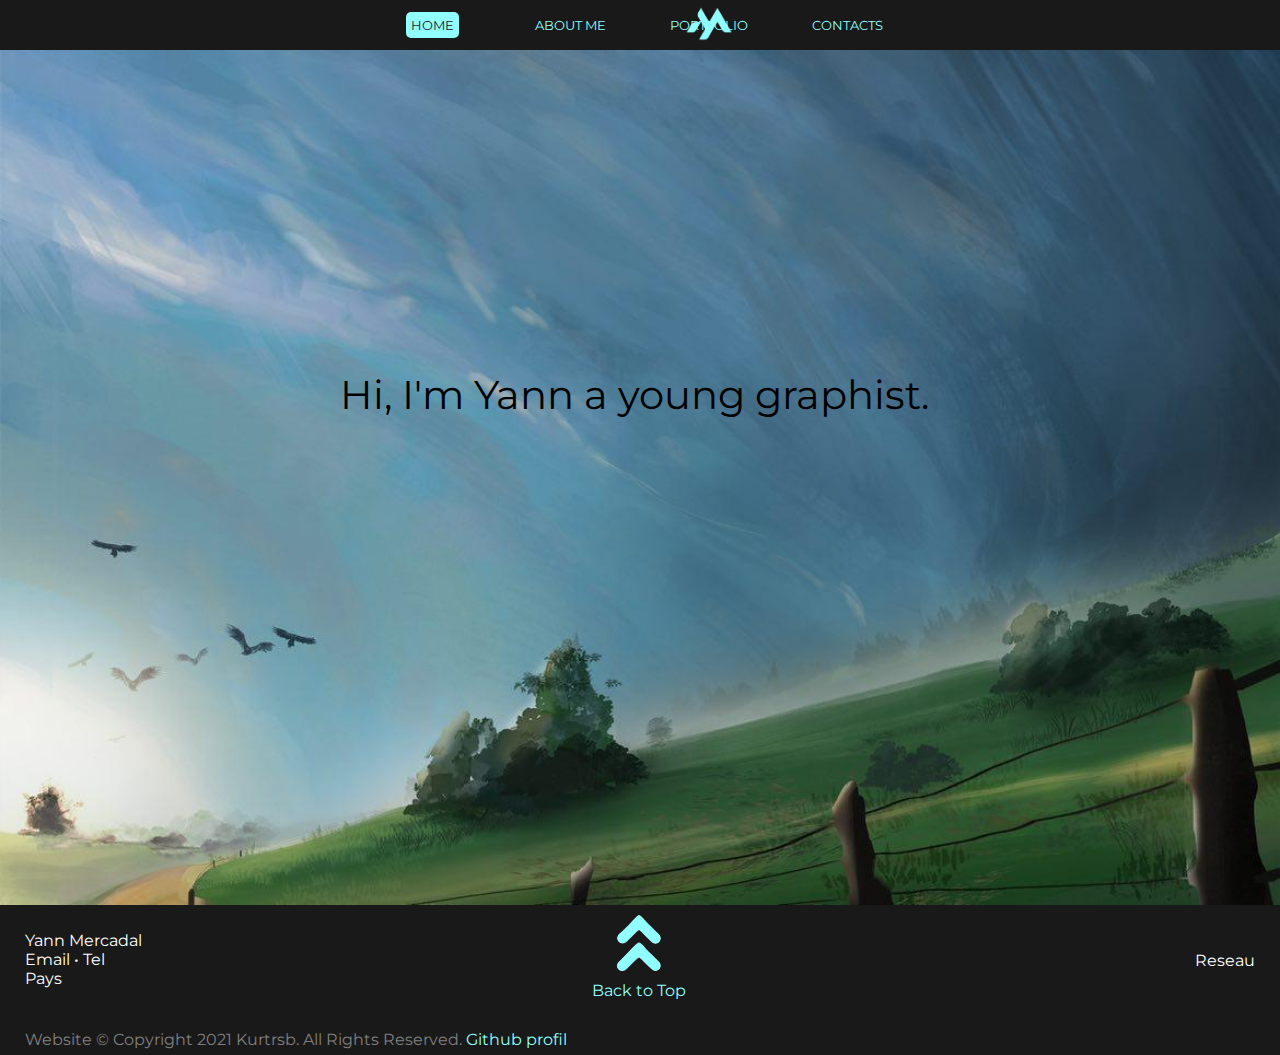
<file: index.html>
<!DOCTYPE html>
<html lang="en">
<head>
    <meta charset="UTF-8">
    <meta http-equiv="X-UA-Compatible" content="IE=edge">
    <meta name="viewport" content="width=device-width, initial-scale=1.0">
    <link rel="stylesheet" href="./css/style.css">
    <link rel="preconnect" href="https://fonts.googleapis.com">
    <link rel="preconnect" href="https://fonts.gstatic.com" crossorigin>
    <link href="https://fonts.googleapis.com/css2?family=Montserrat:wght@500&display=swap" rel="stylesheet">
    <link href="https://fonts.googleapis.com/css2?family=Montserrat:wght@400;500&display=swap" rel="stylesheet">
    <link rel="icon" href="./image/logo.jpg" type="image/icon">
    <title>Yann Mercadal Portfolio</title>
</head>
<body>
    <nav id="top">

        <div class="nav-body">
            <ul>
                <li class="nav-item"> <a class="active-link" href="./index.html"> HOME </a></li>
                <li class="nav-item"><a href="./aboutme.html">ABOUT ME </a></li>
                <li class="nav-logo"> <a href="./index.html"><img class="nav-img" src="./image/logo.png" alt=""></a> </li>
                <li class="nav-item"><a href="./portfolio.html">PORTFOLIO </a></li>
                <li class="nav-item"> <a href="./contact.html"> CONTACTS </a> </li> 
            </ul>
        </div>
    </nav>
    <div class="chest">
    <div class="wrapper">
        <div class="first-text">
          <p>Hi, I'm Yann a young graphist.</p>
        </div>
        <div class="second-text">
            <p>You are on the Home page, take a look at my Portfolio</p>
          </div>
    </div>
</div>


    <footer>
        <div class="inner">
        
            <div class="links">
                <p class="links">Reseau</p>
            </div>
            <a  href="#top"><div class="back-to-top">Back to Top</div></a>
            <div class="info">
                <p>Yann Mercadal</p>
                <p>Email • Tel</p>
                <p>Pays</p>
            </div>
        </div>
        <p class="cpright"> Website © Copyright 2021 Kurtrsb. All Rights Reserved. <a href="https://github.com/kurtrsb" target="_blank" rel="noopener noreferrer">Github profil</a></p>
        
    </footer>
</body>
</html>
</file>
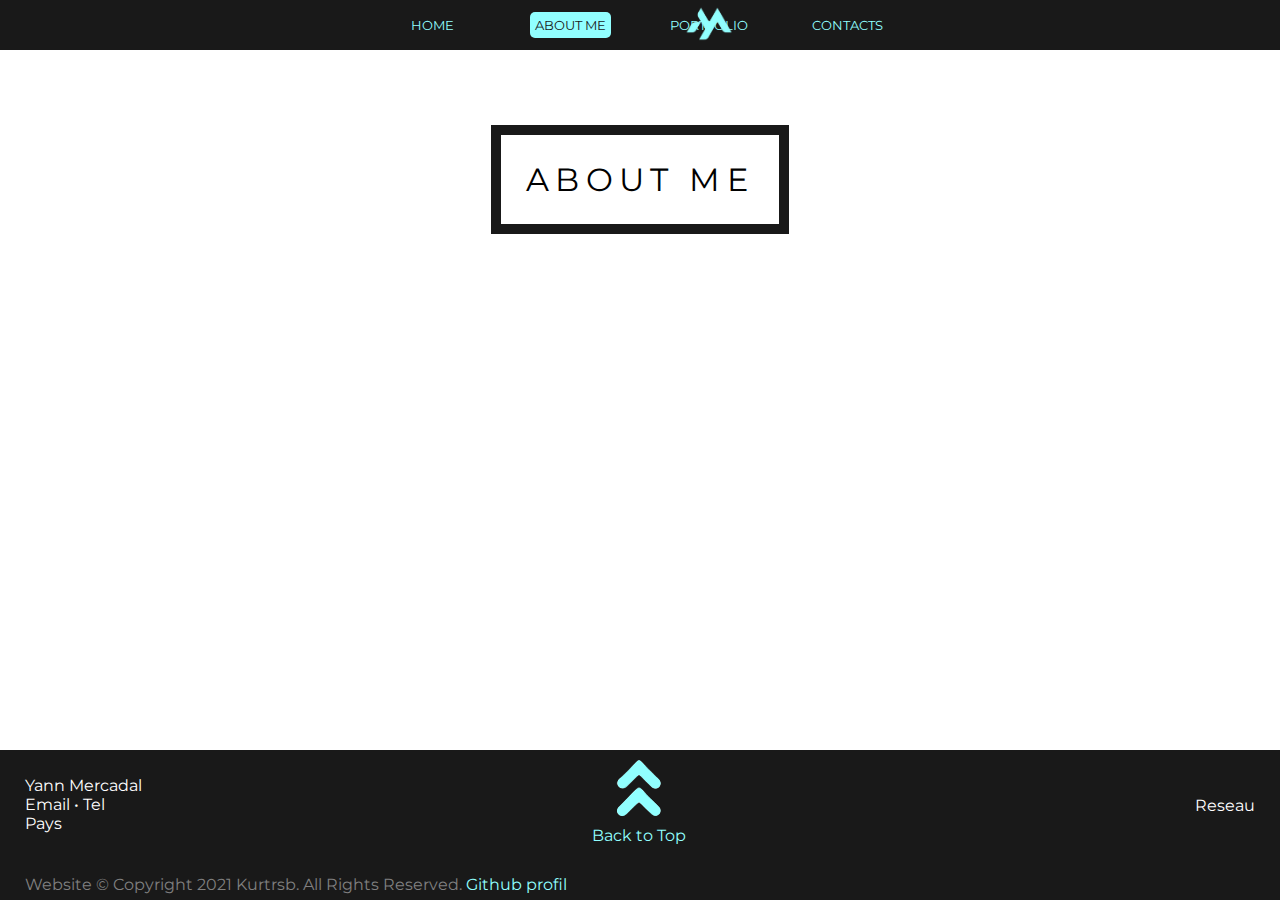
<file: aboutme.html>
<!DOCTYPE html>
<html lang="en">
<head>
    <meta charset="UTF-8">
    <meta http-equiv="X-UA-Compatible" content="IE=edge">
    <meta name="viewport" content="width=device-width, initial-scale=1.0">
    <link rel="stylesheet" href="./css/style.css">
    <link rel="preconnect" href="https://fonts.googleapis.com">
    <link rel="preconnect" href="https://fonts.gstatic.com" crossorigin>
    <link href="https://fonts.googleapis.com/css2?family=Montserrat:wght@500&display=swap" rel="stylesheet">
    <link href="https://fonts.googleapis.com/css2?family=Montserrat:wght@400;500&display=swap" rel="stylesheet">
    <link rel="icon" href="./image/logo.jpg" type="image/icon type">
    <title>Contacts Page</title>
</head>
<body>
    <nav id="top">
        <div class="nav-body">
            <ul>
                <li class="nav-item"> <a href="./index.html"> HOME </a></li>
                <li class="nav-item"><a class="active-link" href="./aboutme.html">ABOUT ME </a></li>
                <li class="nav-logo"> <a href="./index.html"><img class="nav-img" src="./image/logo.png" alt=""></a> </li>
                <li class="nav-item"> <a href="./portfolio.html"> PORTFOLIO </a></li>
                <li class="nav-item"> <a href="./contact.html"> CONTACTS </a> </li> 
            </ul>
        </div>
    </nav>
    <div class="chest">
    <div class="title">
        <h1>ABOUT ME</h1>
    </div>

    <div class="bio">
        <i class="fa-regular fa-arrow-up-to-dotted-line"></i>
        <div class="fr">  
            <div class="logo"></div>
            <p>Lorem ipsum dolor sit amet, consectetur adipiscing elit. In cursus vitae mauris at dictum. Aliquam rutrum dictum convallis. In quis tempor nulla. Nam lobortis urna lectus, at fringilla lectus rutrum ut. Proin eu hendrerit dolor, at malesuada dolor. Nulla ultrices nec lectus in tempus. Quisque lorem purus, accumsan a libero vitae, molestie consequat arcu. Etiam fringilla tortor sed turpis commodo sagittis.</p>
        </div>
        <div class="en">
            <div class="logo"></div>
            <p>Lorem ipsum dolor sit amet, consectetur adipiscing elit. In cursus vitae mauris at dictum. Aliquam rutrum dictum convallis. In quis tempor nulla. Nam lobortis urna lectus, at fringilla lectus rutrum ut. Proin eu hendrerit dolor, at malesuada dolor. Nulla ultrices nec lectus in tempus. Quisque lorem purus, accumsan a libero vitae, molestie consequat arcu. Etiam fringilla tortor sed turpis commodo sagittis.</p>
        </div>
    </div>
</div>
    
<footer>
    <div class="inner">
    
        <div class="links">
            <p class="links">Reseau</p>
        </div>
        <a  href="#top"><div class="back-to-top">Back to Top</div></a>
        <div class="info">
            <p>Yann Mercadal</p>
            <p>Email • Tel</p>
            <p>Pays</p>
        </div>
    </div>
    <p class="cpright"> Website © Copyright 2021 Kurtrsb. All Rights Reserved. <a href="https://github.com/kurtrsb" target="_blank" rel="noopener noreferrer">Github profil</a></p>
    
</footer>
    
    
</body>
</html>
</file>
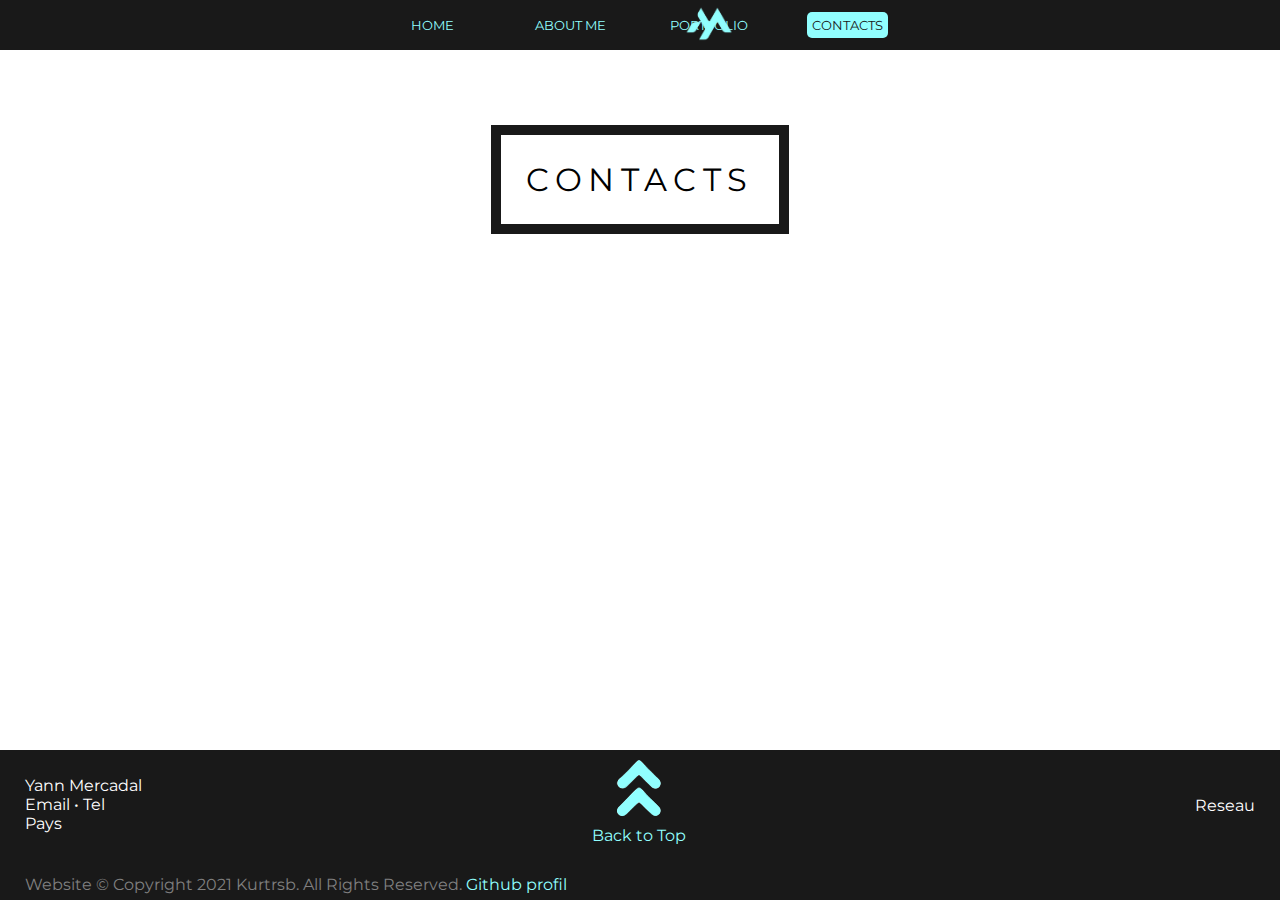
<file: contact.html>
<!DOCTYPE html>
<html lang="en">
<head>
    <meta charset="UTF-8">
    <meta http-equiv="X-UA-Compatible" content="IE=edge">
    <meta name="viewport" content="width=device-width, initial-scale=1.0">
    <link rel="stylesheet" href="./css/style.css">
    <link rel="preconnect" href="https://fonts.googleapis.com">
    <link rel="preconnect" href="https://fonts.gstatic.com" crossorigin>
    <link href="https://fonts.googleapis.com/css2?family=Montserrat:wght@500&display=swap" rel="stylesheet">
    <link href="https://fonts.googleapis.com/css2?family=Montserrat:wght@400;500&display=swap" rel="stylesheet">
    <link rel="icon" href="./image/logo.jpg" type="image/icon type">
    <title>Contacts Page</title>
</head>
<body>
    <nav id="top">
        <div class="nav-body">
            <ul>
                <li class="nav-item"> <a href="./index.html"> HOME </a></li>
                <li class="nav-item"><a href="./aboutme.html">ABOUT ME </a></li>
                <li class="nav-logo"> <a href="./index.html"><img class="nav-img" src="./image/logo.png" alt=""></a> </li>
                <li class="nav-item"> <a href="./portfolio.html">PORTFOLIO </a></li>
                <li class="nav-item"> <a class="active-link" href="./contact.html"> CONTACTS </a> </li> 
            </ul>
        </div>
    </nav>
    <div class="chest">
    <div class="title">
        <h1>CONTACTS</h1>
    </div>
</div>
    
<footer>
    <div class="inner">
    
        <div class="links">
            <p class="links">Reseau</p>
        </div>
        <a  href="#top"><div class="back-to-top">Back to Top</div></a>
        <div class="info">
            <p>Yann Mercadal</p>
            <p>Email • Tel</p>
            <p>Pays</p>
        </div>
    </div>
    <p class="cpright"> Website © Copyright 2021 Kurtrsb. All Rights Reserved. <a href="https://github.com/kurtrsb" target="_blank" rel="noopener noreferrer">Github profil</a></p>
    
</footer>
    
</body>
</html>
</file>
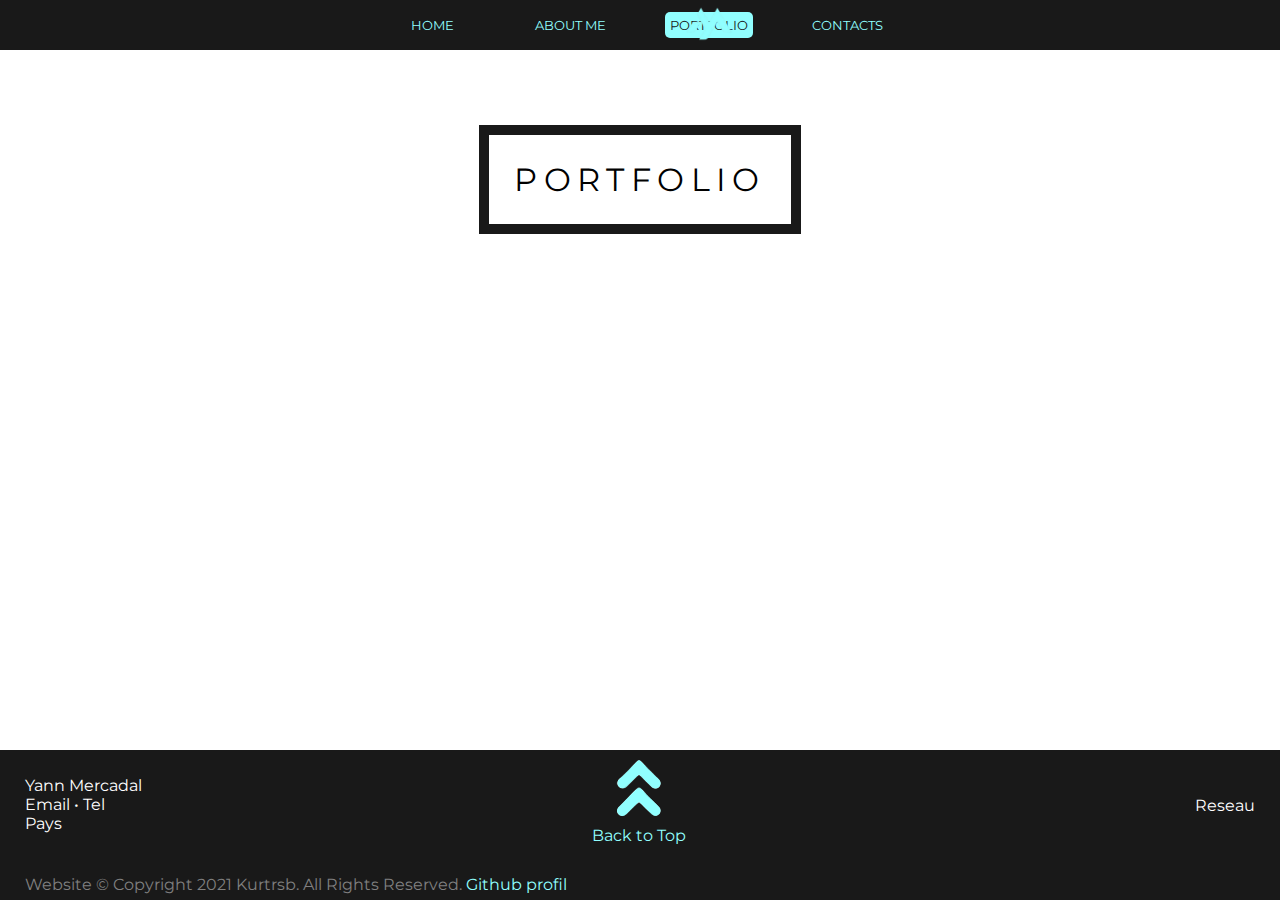
<file: portfolio.html>
<!DOCTYPE html>
<html lang="en">
<head>
    <meta charset="UTF-8">
    <meta http-equiv="X-UA-Compatible" content="IE=edge">
    <meta name="viewport" content="width=device-width, initial-scale=1.0">
    <link rel="stylesheet" href="./css/style.css">
    <link rel="preconnect" href="https://fonts.googleapis.com">
    <link rel="preconnect" href="https://fonts.gstatic.com" crossorigin>
    <link href="https://fonts.googleapis.com/css2?family=Montserrat:wght@500&display=swap" rel="stylesheet">
    <link href="https://fonts.googleapis.com/css2?family=Montserrat:wght@400;500&display=swap" rel="stylesheet">
    <link rel="icon" href="./image/logo.jpg" type="image/icon type">
    <title>Contacts Page</title>
</head>
<body>
    <nav id="top">
        <div class="nav-body">
            <ul>
                <li class="nav-item"> <a href="./index.html"> HOME </a></li>
                <li class="nav-item"><a href="./aboutme.html">ABOUT ME </a></li>
                <li class="nav-logo"> <a href="./index.html"><img class="nav-img" src="./image/logo.png" alt=""></a> </li>
                <li class="nav-item"> <a class="active-link" href="./portfolio.html"> PORTFOLIO </a></li>
                <li class="nav-item"> <a href="./contact.html"> CONTACTS </a> </li> 
            </ul>
        </div>
    </nav>
    <div class="chest">
    <div class="title">
        <h1>PORTFOLIO</h1>
    </div>
</div>
    
<footer>
    <div class="inner">
    
        <div class="links">
            <p class="links">Reseau</p>
        </div>
        <a  href="#top"><div class="back-to-top">Back to Top</div></a>
        <div class="info">
            <p>Yann Mercadal</p>
            <p>Email • Tel</p>
            <p>Pays</p>
        </div>
    </div>
    <p class="cpright"> Website © Copyright 2021 Kurtrsb. All Rights Reserved. <a href="https://github.com/kurtrsb" target="_blank" rel="noopener noreferrer">Github profil</a></p>
    
</footer>
    
    
</body>
</html>
</file>
<file: css/style.css>
*{
    padding: 0;
    margin: 0;
    font-family: 'Montserrat', cursive;
    font-weight: 400;
    scroll-behavior: smooth;
}

@keyframes appear {
    from {
        width: 0;
    }
    to{
        opacity: 1;
    }
}

@keyframes fadein {
    from{
        opacity: 0;
    }
    to{
        opacity: 1;
    }
}

.nav-logo{
    position: absolute;
    display: flex;
    right: 50%;
    left: 50%;
    align-items: center;
    justify-content: center;
}

.nav-img{
    height: 50px;
    width: 50px;
}

@media (max-width: 600px) {

    .nav-logo{
        top: 0;
        position: fixed;
        display: flex;
        right: 50%;
        left: 50%;
        align-items: center;
        justify-content: center;
        z-index: 16;
    }

    html, body{
        min-height: 660px;
    }

    nav {
        width: 100vw;
        top: 0;
        position: fixed;
        height: 50px;
        background-color: #191919;
        display: flex;
        justify-content:flex-start;
        align-items: center;
    }

    nav input{
        margin-left: 3%;
        z-index: 15;
        position: fixed;
        width: 32px;
        height: 28px;
        opacity: 0;
    }

    .burger-bar{
        z-index: 14;
        margin-left: 3%;
        width: 32px;
        height: 26px;
        display: flex;
        flex-direction: column;
        justify-content: space-between;
    }

    .burger-bar .bar{
        display: block;
        height: 4px;
        width: 100%;
        border-radius: 10px;
        background: #91FFFF;
    }
    
    .burger-bar .bar2{
        transition: transform 0.2s ease-in-out;
    }

    .burger-bar .bar1{
        transform-origin: 0% 0%;
        transition: transform 0.4s ease-in-out;

    }

    .burger-bar .bar3{
        transform-origin: 0% 0%;
        transition: transform 0.4s ease-in-out;
    }

    .nav-body{
        z-index: 18;
        top: 0;
        transition: transform 1s ease-in-out;
        position: absolute;
        left: -65vw;
        background-color: #191919;
        height: 100vh;
        width: 65vw;
        display: flex;
        align-items: center;
        justify-content: center;
    }

    .nav-body ul{
        display: flex;
        align-items: center;
        justify-content: center;
        list-style-type: none;
        flex-direction: column;
    }

    .nav-body ul :nth-child(3) {
        order: 1;
    }

    .nav-body li{
        padding: 20px 0;
    }

    .chest {
        margin-top: 50px;
    }

    a {
        text-decoration: none;
        color:#91FFFF;
    }

    

    nav input[type="checkbox"]:checked ~ .burger-bar .bar1{
        transform: rotate(45deg);
    }

    nav input[type="checkbox"]:checked ~ .burger-bar .bar2{
        transform: scaleY(0);
    }

    nav input[type="checkbox"]:checked ~ .burger-bar .bar3{
        transform: rotate(-45deg);
    }

    nav input[type="checkbox"]:checked ~ .nav-body{
        transform: translateX(65vw);
    }

    footer{
        margin-top: auto;

        width: 100vw;
        height: 250px;
        background-color: #191919;
    }

    h1{
        letter-spacing: 0.2em;
        padding: 25px;
        border: solid #191919 10px;
        max-width: 70vw;
    }

    .title{
        display: flex;
        align-items: center;
        justify-content: center;
        margin: 75px 0;
    }

    .wrapper {
        min-height: 95vh;
        background-image: url("../image/IMG_20220509_094039_219.jpg");
        background-position: center bottom;
        background-repeat: no-repeat;
        background-size:cover;
        display: flex;
        flex-flow: column;
        align-items: center;
        justify-content: center;
    }

    .first-text {
        text-align: center;
        margin-top: -10vw;
        width: 24ch;
        animation: appear 2s;
        white-space: nowrap;
        overflow: hidden;
        font-size: 6vw;
    }

    .second-text {
        text-align: center;
        opacity: 0;
        width: 21ch;
        animation: appear 2s forwards,steps(21);
        animation-delay: 2s;
        white-space: nowrap;
        overflow: hidden;
        font-size: 5vw;
    }
    

}

@media (min-width: 600px) {

    nav {
        height: 50px;
        background-color: #191919;
        display: flex;
        justify-content: center;
        align-items: center;
    }
    

    .burger-bar{
        display: none;
    }

    nav input{
        display:none;
    }

    html, body{
        min-height: 100vh;
    }

    body{
        background-color: white;
        display: flex;
        flex-direction: column;
    }

    .img-long {
        
        object-fit: cover;
        object-position: 0 100%;
        width: 100%;
        height: 50vw;
    }

    a {
        text-decoration: none;
        color:#91FFFF;
    }

    .nav-img:hover{
        transition: all 1s ease;
        transform: rotate(360deg);
    }

    .nav-p{
        margin-left: 1%;
        font-size:x-large;
        color: #91FFFF;
        font-weight: 500;
    }

    .nav-head{
        display: flex;
        align-items: center;
        justify-content: center;
    }

    .nav-body{
        display: flex;
        align-items: center;
        justify-content: center;
    }

    .nav-body ul{
        display: flex;
        align-items: center;
        justify-content: center;
        list-style-type: none;
    }

    .nav-body li{

        width: 100px;
        font-size: small;
        text-align: center;
        color: #91FFFF;
        font-weight: 500;
        padding-right: 1.5vw;
        padding-left: 1.5vw;
        transition: all 500ms ease;
    }

    .nav-body .nav-item:hover{
        text-align: center;
        transition: all 500ms ease;
        transform: scale(1.5);
    }

    .img-high{
        position: absolute;
        width: 500px;
    }

    .title{
        display: flex;
        align-items: center;
        justify-content: center;
        margin-top: 75px;
    }

    h1{
        
        letter-spacing: 0.2em;
        padding: 25px;
        border: solid #191919 10px;
        max-width: 50vw;
    }

    .wrapper {
        min-height: 95vh;
        background-image: url("../image/IMG_20220509_094039_219.jpg");
        background-position: center bottom;
        background-repeat: no-repeat;
        background-size:cover;
        display: flex;
        flex-flow: column;
        align-items: center;
        justify-content: center;
    }
    
    .first-text {
        margin-top: -10vw;
        width: 600px;
        animation: appear 2s;
        white-space: nowrap;
        overflow: hidden;
        font-size: 2.5em;
    }

    .second-text {
        opacity: 0;
        width: 21ch;
        animation: appear 2s forwards,steps(21);
        animation-delay: 2s;
        white-space: nowrap;
        overflow: hidden;
        font-size: 2em;
    }
    
    .active-link{
        padding: 5px;
        text-decoration: none;
        color: inherit;
        background-color: #91FFFF;
        border-radius: 5px;
        color: #191919;
    }

    .chest{
        min-height: 100%;
    }

    footer{
        margin-top: auto;
        height: 150px;
        width: 100%;
        background-color: #191919;
        display: flex;
        justify-content: center;
        flex-direction: column;
    }

    .bio{
        margin: 5vw;
        display: flex;
        align-items: center;
        justify-content: center;
        flex-flow: row wrap;
    }

    .fr, .en{
        opacity: 0;
        margin: 2.5vw;
        padding: 25px;
        padding-top: 30px;
        border: solid #191919 5px;
        max-width: 25vw;
        animation: fadein 4s forwards;
        animation-delay: 1s;
    }

    .fr .logo{
        margin-top: -35px;
        margin-left: -30px;
        position: absolute;
        width: 25px;
        height: 25px;
        background-image: url("../image/france.png");
        background-repeat: no-repeat;
        background-size: contain;
        border: solid #191919 5px;
    }

    .en .logo{
        margin-top: -35px;
        margin-left: -30px;
        position: absolute;
        width: 25px;
        height: 25px;
        background-image: url("../image/united-kingdom.png");
        background-repeat: no-repeat;
        background-size: contain;
        border: solid #191919 5px;
    }

    .back-to-top{
        margin-right: 60px;
        padding-top: 70px;
        color: white;
        color: #91FFFF;
        background-image: url("../image/up-arrow.png");
        background-repeat: no-repeat;
        background-position: 50% 0;
        width: fit-content;
    }

    footer .cpright{
        margin: 30px 25px 0px;
        color:  grey;
    }

    footer .inner{
        margin: 0 25px;
        color: white;
        display: flex;
        flex-direction: row-reverse;
        justify-content: space-between;
        
    }

    .inner .links, .inner .info{
        padding-top: 20px;
    }
}
</file>
